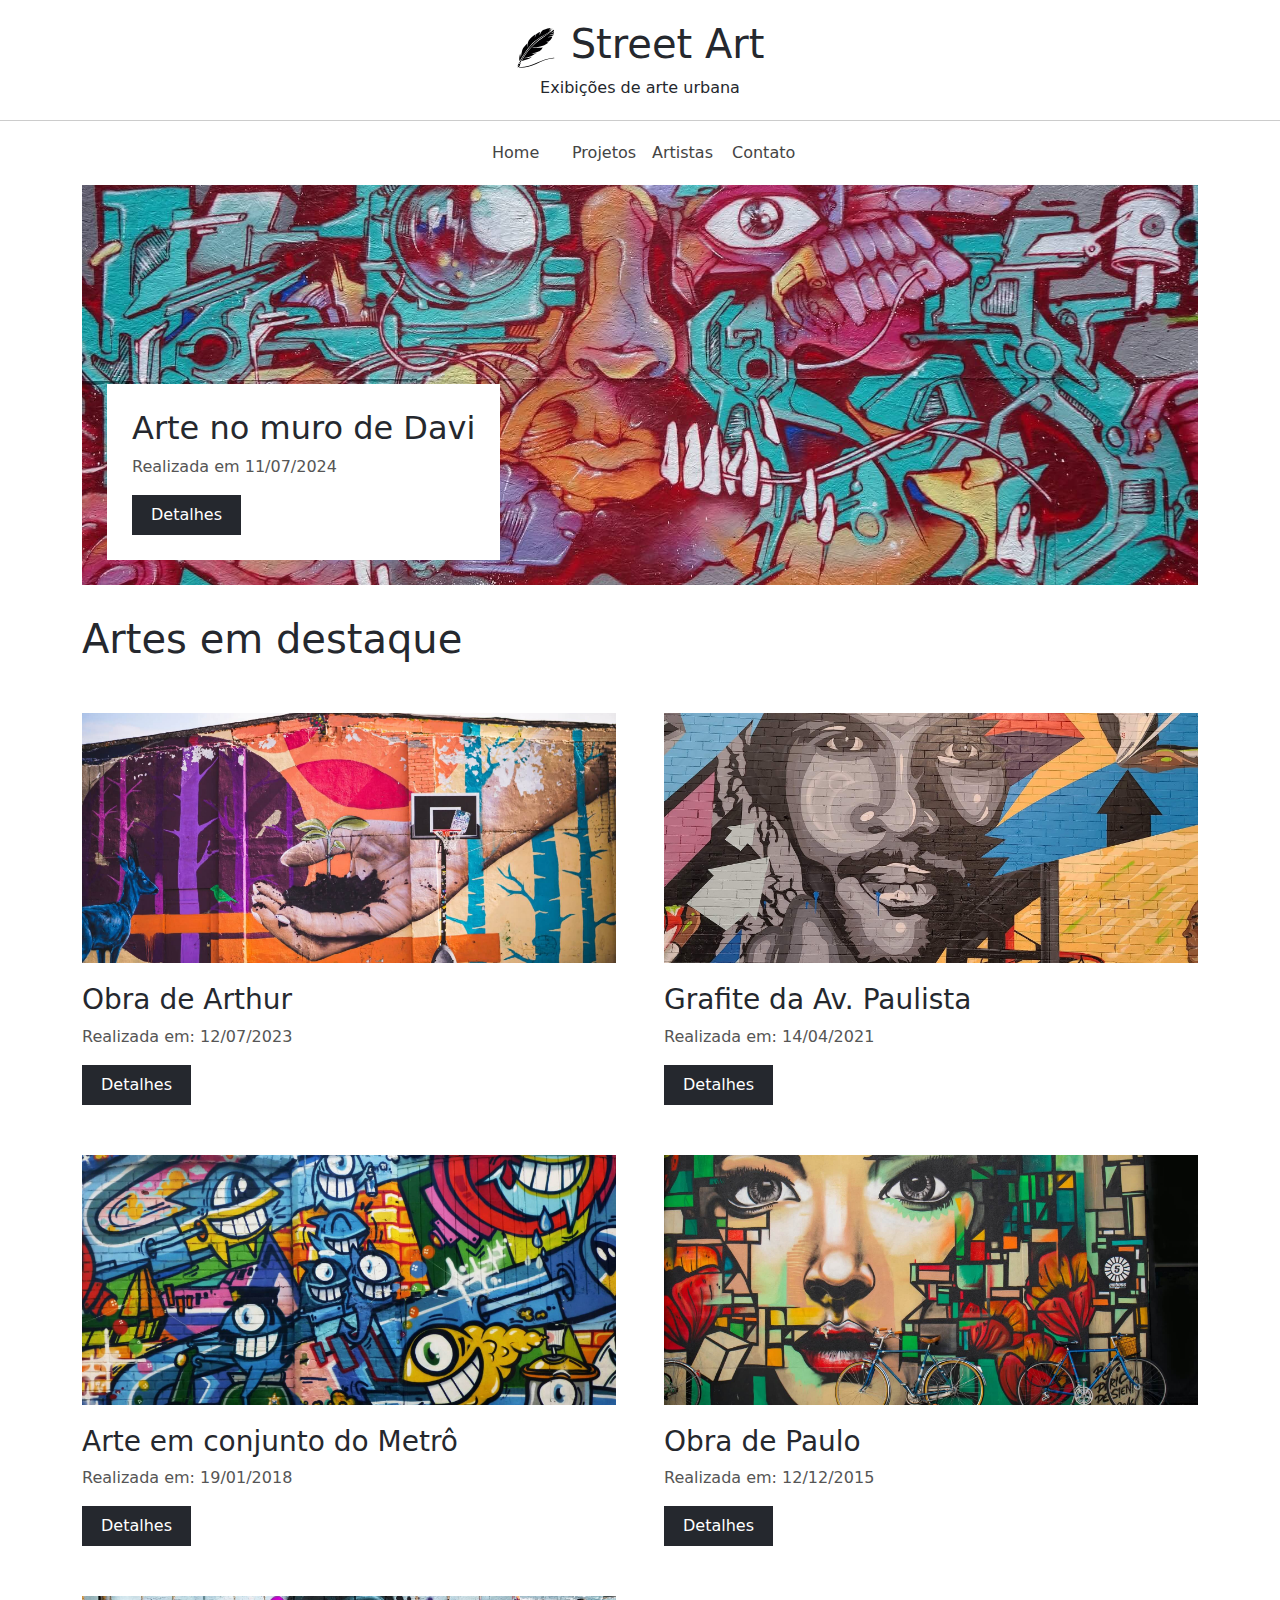
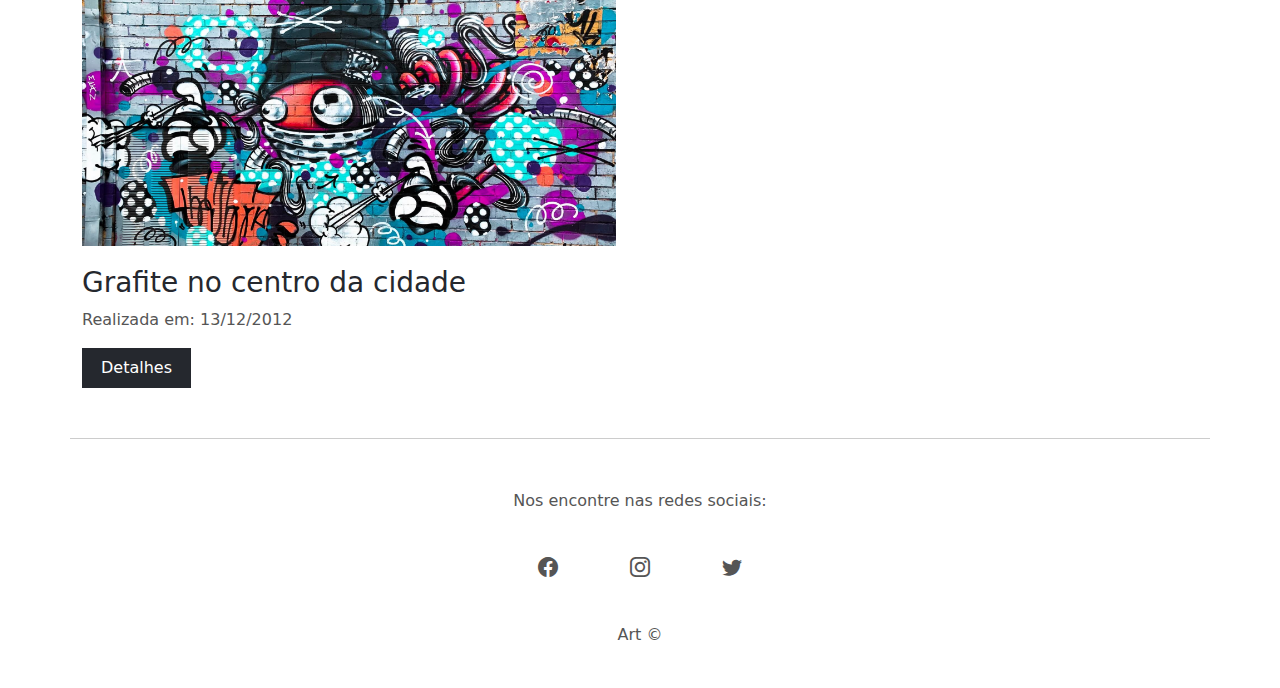
<file: street_art/index.html>
<!DOCTYPE html>
<html lang="en">
<head>
  <meta charset="UTF-8">
  <meta name="viewport" content="width=device-width, initial-scale=1.0">
  <!--Bootstrap-->
  <link href="https://cdn.jsdelivr.net/npm/bootstrap@5.3.3/dist/css/bootstrap.min.css" rel="stylesheet" integrity="sha384-QWTKZyjpPEjISv5WaRU9OFeRpok6YctnYmDr5pNlyT2bRjXh0JMhjY6hW+ALEwIH" crossorigin="anonymous">
  <!--Bootstrap Icon-->
  <link rel="stylesheet" href="https://cdn.jsdelivr.net/npm/bootstrap-icons@1.11.3/font/bootstrap-icons.min.css">
  <!-- Css Street_Art-->
  <link rel="stylesheet" href="css/styles.css">
  <link rel="shortcut icon" href="img/favicon.ico" type="image/x-icon">
  <title>Street Art</title>
</head>
<body>
  <!--Header-->
  <div class="container-fluid">
    <header class="row" id="header">
      <div id="logo-container">
        <img src="img/art_logo.svg" alt="Street Art" id="logo">
        <h1>Street Art</h1>
      </div>
      <p>Exibições de arte urbana</p>
    </header>
    <nav class="container" id="navbar">
      <div class="row justify-content-center">
        <a href="#">Home</a>
        <a href="#">Projetos</a>
        <a href="#">Artistas</a>
        <a href="#">Contato</a>
      </div>
    </nav>
  </div>
  <!-- Main Image-->
  <div class="container" id="main-image-container">
    <div class="main-image center-image">
      <div class="main-image-info">
        <h2>Arte no muro de Davi</h2>
        <p class="secondary-color">
          Realizada em 11/07/2024
        </p>
        <a href="#" class="btn">Detalhes</a>
      </div>
    </div>
  </div>
  <!-- Galery -->
  <div class="container" id="gallery-container">
    <div class="col-12">
      <h1>Artes em destaque</h1>
    </div>
    <div class="row gx-md-5">
      <div class="col-12 col-md-6">
        <div class="small-image-container center-image" id="img2"></div>
        <h3>Obra de Arthur</h3>
        <p class="secondary-color">Realizada em: 12/07/2023</p>
        <a href="#" class="btn">Detalhes</a>
      </div>
      <div class="col-12 col-md-6">
        <div class="small-image-container center-image" id="img3"></div>
        <h3>Grafite da Av. Paulista</h3>
        <p class="secondary-color">Realizada em: 14/04/2021</p>
        <a href="#" class="btn">Detalhes</a>
      </div>
      <div class="col-12 col-md-6">
        <div class="small-image-container center-image" id="img4"></div>
        <h3>Arte em conjunto do Metrô</h3>
        <p class="secondary-color">Realizada em: 19/01/2018</p>
        <a href="#" class="btn">Detalhes</a>
      </div>
      <div class="col-12 col-md-6">
        <div class="small-image-container center-image" id="img5"></div>
        <h3>Obra de Paulo</h3>
        <p class="secondary-color">Realizada em: 12/12/2015</p>
        <a href="#" class="btn">Detalhes</a>
      </div>
      <div class="col-12 col-md-6">
        <div class="small-image-container center-image" id="img6"></div>
        <h3>Grafite no centro da cidade</h3>
        <p class="secondary-color">Realizada em: 13/12/2012</p>
        <a href="#" class="btn">Detalhes</a>
      </div>
    </div>
  </div>
  <!-- Footer -->
   <footer class="container">
    <p class="secondary-color">Nos encontre nas redes sociais:</p>
    <div class="row justify-content-center" id="social-icons-container">
      <div class="col-1">
        <a href="#"><i class="bi bi-facebook secondary-color"></i></a>
      </div>
      <div class="col-1">
        <a href="#"><i class="bi bi-instagram secondary-color"></i></a>
      </div>
      <div class="col-1">
        <a href="#"><i class="bi bi-twitter secondary-color"></i></a>
      </div>
    </div>
    <p class="secondary-color">Art &copy;</p>
   </footer>
</body>
</html>
</file>
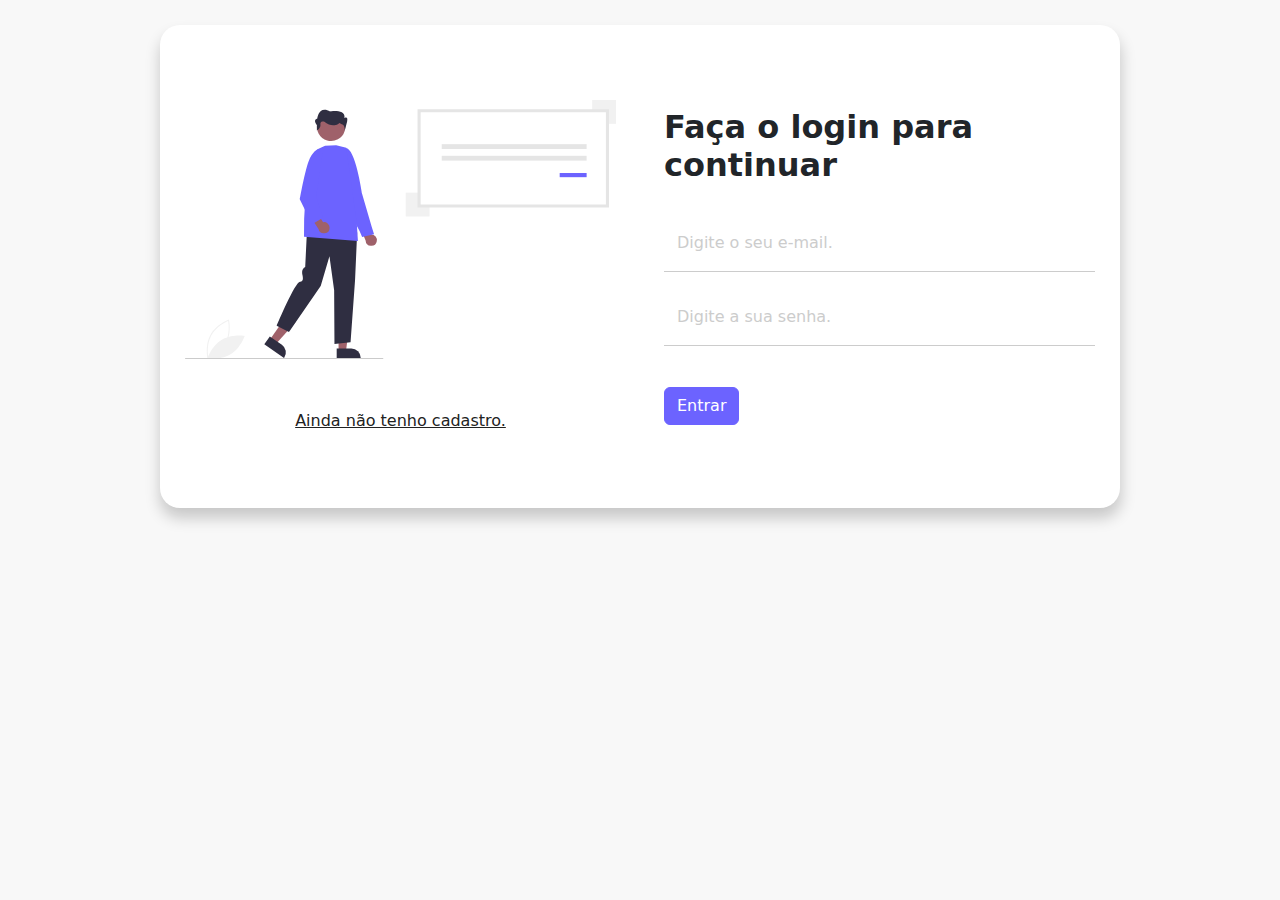
<file: form_login_registro/login.html>
<!DOCTYPE html>
<html lang="en">

<head>
  <meta charset="UTF-8">
  <meta name="viewport" content="width=device-width, initial-scale=1.0">
  <!-- Css -->
  <link href="https://cdn.jsdelivr.net/npm/bootstrap@5.3.3/dist/css/bootstrap.min.css" rel="stylesheet"
    integrity="sha384-QWTKZyjpPEjISv5WaRU9OFeRpok6YctnYmDr5pNlyT2bRjXh0JMhjY6hW+ALEwIH" crossorigin="anonymous">
  <!-- Css do Projeto -->
  <link rel="stylesheet" href="css/styles.css">
  <!-- JavaScript Bundle With Popper -->
  <script src="https://cdn.jsdelivr.net/npm/bootstrap@5.3.3/dist/js/bootstrap.bundle.min.js"
    integrity="sha384-YvpcrYf0tY3lHB60NNkmXc5s9fDVZLESaAA55NDzOxhy9GkcIdslK1eN7N6jIeHz" crossorigin="anonymous"
    defer></script>
  <title>login</title>
</head>

<body>
  <div class="container col-11 col-md-9" id="form-container">
    <div class="row align-items-center gx-5">
      <div class="col-md-6 order-md-2">
        <h2>Faça o login para continuar</h2>
        <form>
          <div class="form-floating mb-3">
            <input type="email" class="form-control" id="email" name="email" placeholder="Digite o seu e-mail">
            <label for="email" class="form-label">Digite o seu e-mail.</label>
          </div>
          <div class="form-floating mb-3">
            <input type="password" class="form-control" id="password" name="password" placeholder="Digite o seu e-mail">
            <label for="password" class="form-label">Digite a sua senha.</label>
          </div>
          <input type="submit" class="btn btn-primary" value="Entrar">
        </form>
      </div>
      <div class="col-md-6 order-md-1">
        <div class="col-12 ">
          <img src="img/sign_in.svg" alt="Entrar no Sistema" class="img-fluid">
        </div>
        <div class="col-12" id="link-container">
          <a href="register.html">Ainda não tenho cadastro.</a>
        </div>
      </div>
    </div>
  </div>
</body>

</html>
</file>
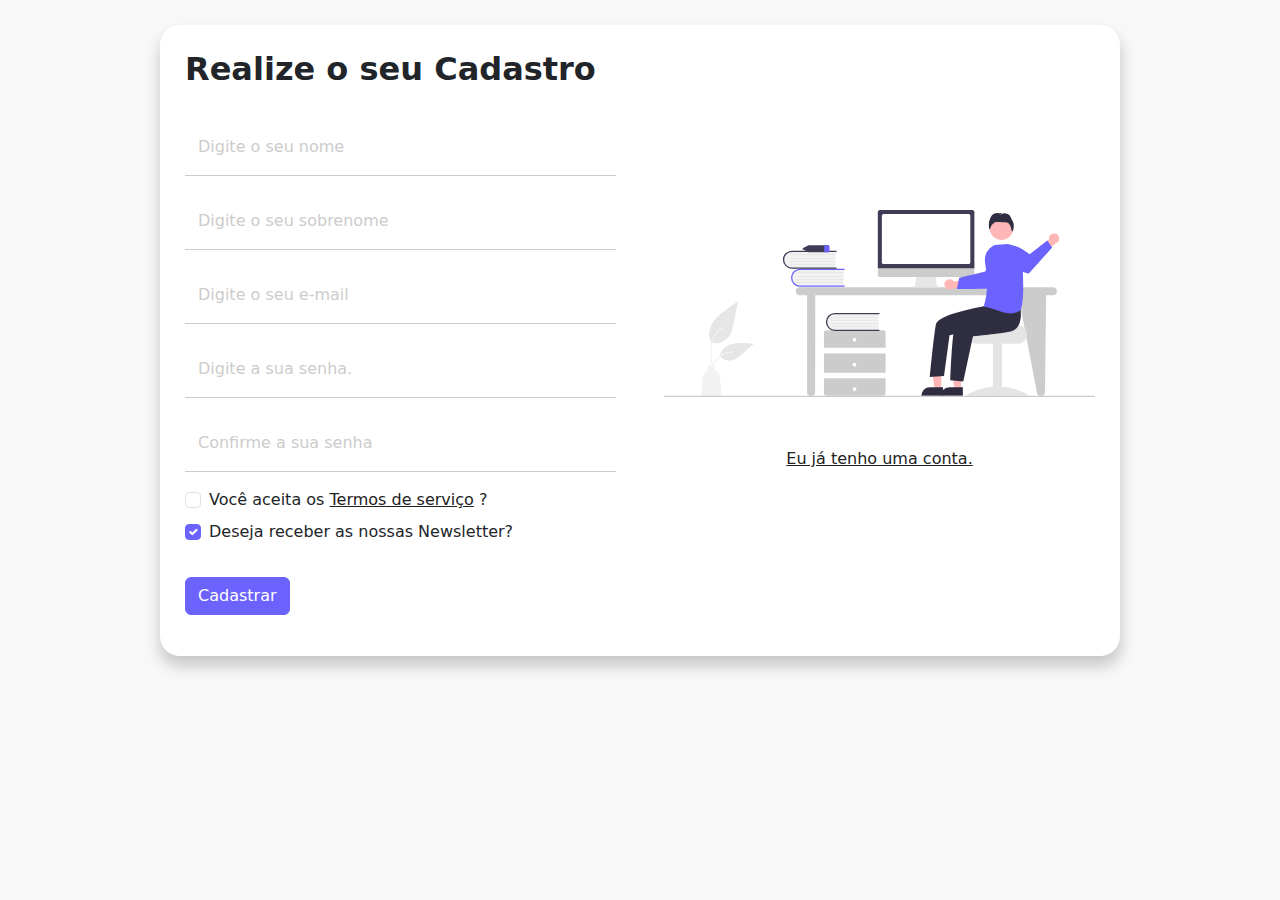
<file: form_login_registro/register.html>
<!DOCTYPE html>
<html lang="en">

<head>
  <meta charset="UTF-8">
  <meta name="viewport" content="width=device-width, initial-scale=1.0">
  <!-- Css -->
  <link href="https://cdn.jsdelivr.net/npm/bootstrap@5.3.3/dist/css/bootstrap.min.css" rel="stylesheet"
    integrity="sha384-QWTKZyjpPEjISv5WaRU9OFeRpok6YctnYmDr5pNlyT2bRjXh0JMhjY6hW+ALEwIH" crossorigin="anonymous">
  <!-- Css do Projeto -->
  <link rel="stylesheet" href="css/styles.css">
  <!-- JavaScript Bundle With Popper -->
  <script src="https://cdn.jsdelivr.net/npm/bootstrap@5.3.3/dist/js/bootstrap.bundle.min.js"
    integrity="sha384-YvpcrYf0tY3lHB60NNkmXc5s9fDVZLESaAA55NDzOxhy9GkcIdslK1eN7N6jIeHz" crossorigin="anonymous"
    defer></script>
  <title>Registro</title>
</head>

<body>
  <div class="container col-11 col-md-9" id="form-container">
    <div class="row gx-5">
      <div class="col-md-6">
        <h2>Realize o seu Cadastro</h2>
        <form>
          <div class="form-floating mb-3">
            <input type="text" class="form-control" id="name" name="name" placeholder="Digite o seu nome">
            <label for="name" class="form-label">Digite o seu nome</label>
          </div>
          <div class="form-floating mb-3">
            <input type="text" class="form-control" id="lastname" name="lastname" placeholder="Digite o seu sobrenome">
            <label for="lastname" class="form-label">Digite o seu sobrenome</label>
          </div>
          <div class="form-floating mb-3">
            <input type="email" class="form-control" id="email" name="email" placeholder="Digite o seu e-mail">
            <label for="email" class="form-label">Digite o seu e-mail</label>
          </div>
          <div class="form-floating mb-3">
            <input type="password" class="form-control" id="password" name="password" placeholder="Digite a sua senha">
            <label for="email" class="form-label">Digite a sua senha.</label>
          </div>
          <div class="form-floating mb-3">
            <input type="password" class="form-control" id="confirmpassword" name="confirmpassword"
              placeholder="Confirme a sua senha">
            <label for="email" class="form-label">Confirme a sua senha</label>
          </div>
          <div class="mb-3">
            <div class="form-check mb-2">
              <input type="checkbox" class="form-check-input" value="" id="agree-form" name="agree-form">
              <label for="agree-form" class="form-check-label">
                Você aceita os <a href="#">Termos de serviço</a> ?
              </label>
            </div>
            <div class="form-check mb-2">
              <input type="checkbox" class="form-check-input" checked id="newsletter" name="newsletter">
              <label for="newsletter" class="form-check-label">
                Deseja receber as nossas Newsletter?
              </label>
            </div>
            <input type="submit" class="btn btn-primary" value="Cadastrar">
          </div>
        </form>
      </div>
      <div class="col-md-6">
        <div class="row align-items-center">
          <div class="col-12">
            <img src="img/hello.svg" alt="Tela de registro" class="img-fluid">
          </div>
          <div class="col-12" id="link-container">
            <a href="login.html">Eu já tenho uma conta.</a>
          </div>
        </div>
      </div>
    </div>
  </div>
</body>

</html>
</file>
<file: street_art/css/styles.css>
/* Estilos Gerais */

*{
  color: #25282e;
}

a, i {
  transition: .5s;
  text-decoration: none;
}

.secondary-color{
  color: #555;
}

.center-image{
  background-size: cover;
  background-position: center;
}

.btn {
  text-decoration: none;
  background-color: #25282E;
  color: #fff;
  padding: 7px 18px;
  border-radius: 0;
}

.btn:hover {
  background-color: #333;
  color: #fff;
}

/* Header */

#header {
  text-align: center;
  padding: 20px;
  border-bottom: 1px solid #ccc;
}

#header p {
  margin-bottom: 0;
}

#logo-container {
  display: flex;
  justify-content: center;
}

#logo {
  width: 40px;
  margin-right: 15px;
}

/*NavBar*/
#navbar {
  padding: 10px;
  margin: 10px auto;
}

#navbar a {
  width: 80px;
  color: #444;
}

#navbar a:hover {
  color: #C1B696;
}

/*Main image*/

.main-image{
  height: 400px;
  background-image: url(../img/g_1.jpg);
  margin-bottom: 30px;
  position: relative;
}

.main-image-info{
  background-color: #fff;
  padding: 25px;
  position: absolute;
  left: 25px;
  bottom: 25px;
}

/* Galery */

#img2{
  background-image: url("../img/g_2.jpg");
}
#img3{
  background-image: url("../img/g_3.jpg");
}
#img4{
  background-image: url("../img/g_4.jpg");
}
#img5{
  background-image: url("../img/g_5.jpg");
}
#img6{
  background-image: url("../img/g_6.jpg");
}

#galery-container h1 {
  text-align: center;
}

#gallery-container h1,
#gallery-container .col-md-6,
#gallery-container .col-12 {
  margin-bottom: 50px;
}

.small-image-container {
  height: 250px;
  margin-bottom: 20px;
}

/* Footer */

footer {
  border-top: 1px solid #ccc;
  height: 250px;
  padding: 30px;
}

footer i {
  font-size: 20px;
}

#social-icons-container{
  padding: 20px;
}

#social-icons-container div {
  text-align: center;
}

footer p {
  text-align: center;
  margin: 20px;
}

a:hover i {
  color: #C1B696;
}
</file>
<file: form_login_registro/css/styles.css>
body {
  background-color: #f8f8f8;
}

/* Form */
#form-container {
  background-color: #fff;
  border-radius: 20px;
  box-shadow: .5px 10px 15px rgba(0, 0, 0, .2);
  margin: 25px auto;
  padding: 25px;
}

@media(min-width: 768) {
  #form-container {
    margin: 50px auto;
    padding: 50px;
  }
}

#form-container h2{
  font-weight: 900;
  margin-bottom: 30px;
}

#form-container a {
  color: #222;
  transition: .5s;
}

#form-container a:hover {
  color: #6c63ff;
}

#form-container form {
  padding-bottom: 0px;
}

#form-container .form-control {
  border: none;
  border-bottom: 1px solid #CCC;
  border-radius: 0;
}

#form-container .form-control:focus {
  box-shadow: none;
}

#form-container .form-floating label {
  color: #CCC;
}

#form-container .form-floating > .form-control:focus~label {
  color: #222;
}

#form-container input[type="submit"],
#form-container input[type="checkbox"]:checked {
  background-color: #6c63ff;
  border-color: #6c63ff;
}

.btn.btn-primary {
  width: 100%;
  margin-top: 25px;
}

@media(min-width: 768px) {
  .btn.btn-primary {
    width: auto;
  }
}

/* Image */

.row.align-items-center {
  align-content: center;
  height: 100%;
  padding: 50px 0;
}

.col-md-6.order-md-1 {
  padding-top: 50px;
}

@media(min-width: 768px) {
  .col-md-6.order-md-1 {
    padding-top: 0;
  }
}

#link-container {
  text-align: center;
  padding-top: 50px;
}
</file>
